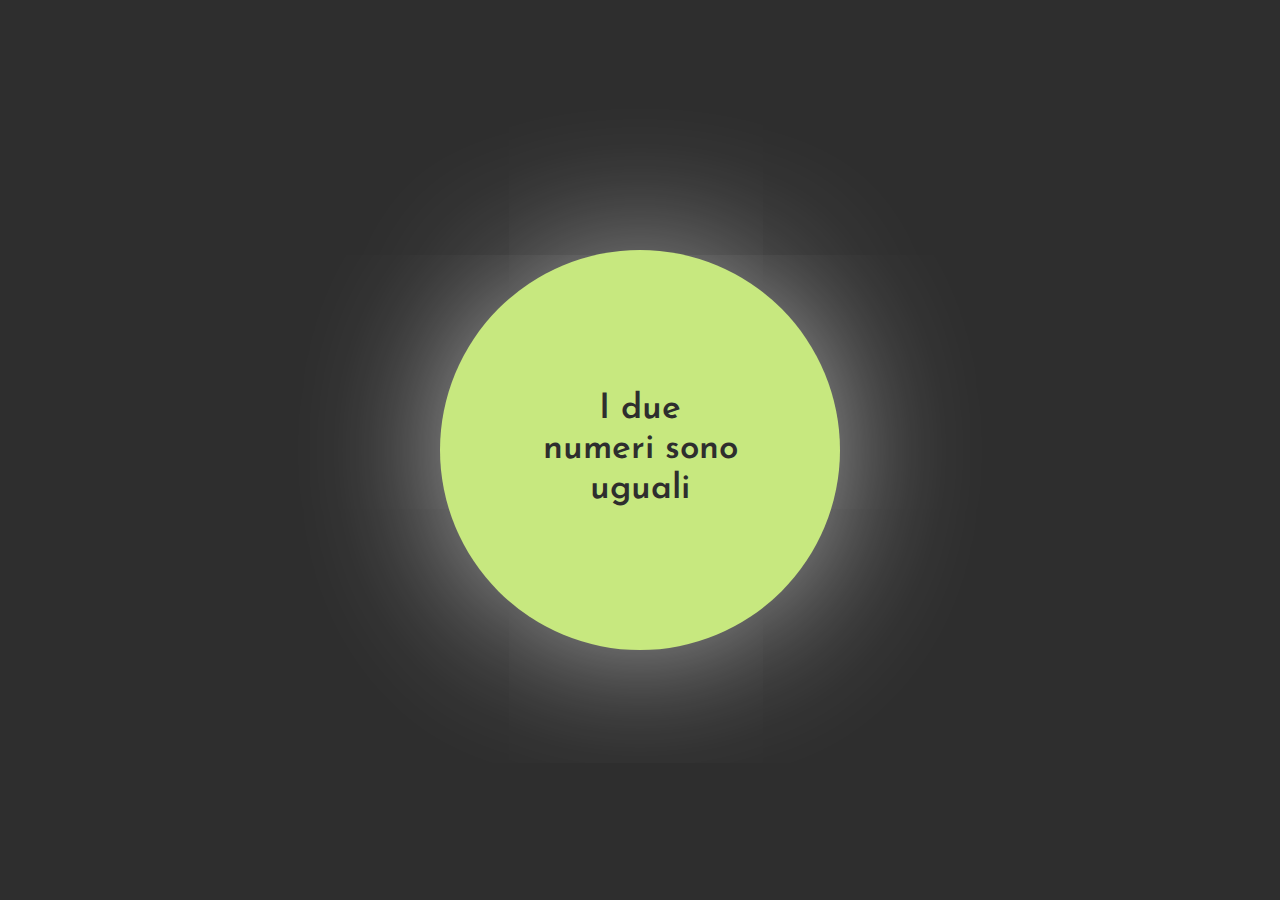
<file: snack-1/index.html>
<!DOCTYPE html>
<html lang="en" dir="ltr">
  <head>
    <meta charset="utf-8">
    <meta name="viewport" content="width=device-width, initial-scale=1.0">
    <meta http-equiv="X-UA-Compatible" content="ie=edge">
    <link href="https://fonts.googleapis.com/css2?family=Josefin+Sans:wght@200;400;700&display=swap" rel="stylesheet">
    <link rel="stylesheet" href="css/style.css">
    <title>Snack-1</title>
  </head>
  <body>
          <div class="Snack">
            <div id="scritta">
              <div id="maggiore"></div>
            </div>
    </div>
    <script src="js/script.js" charset="utf-8"></script>

  </body>
</html>
</file>
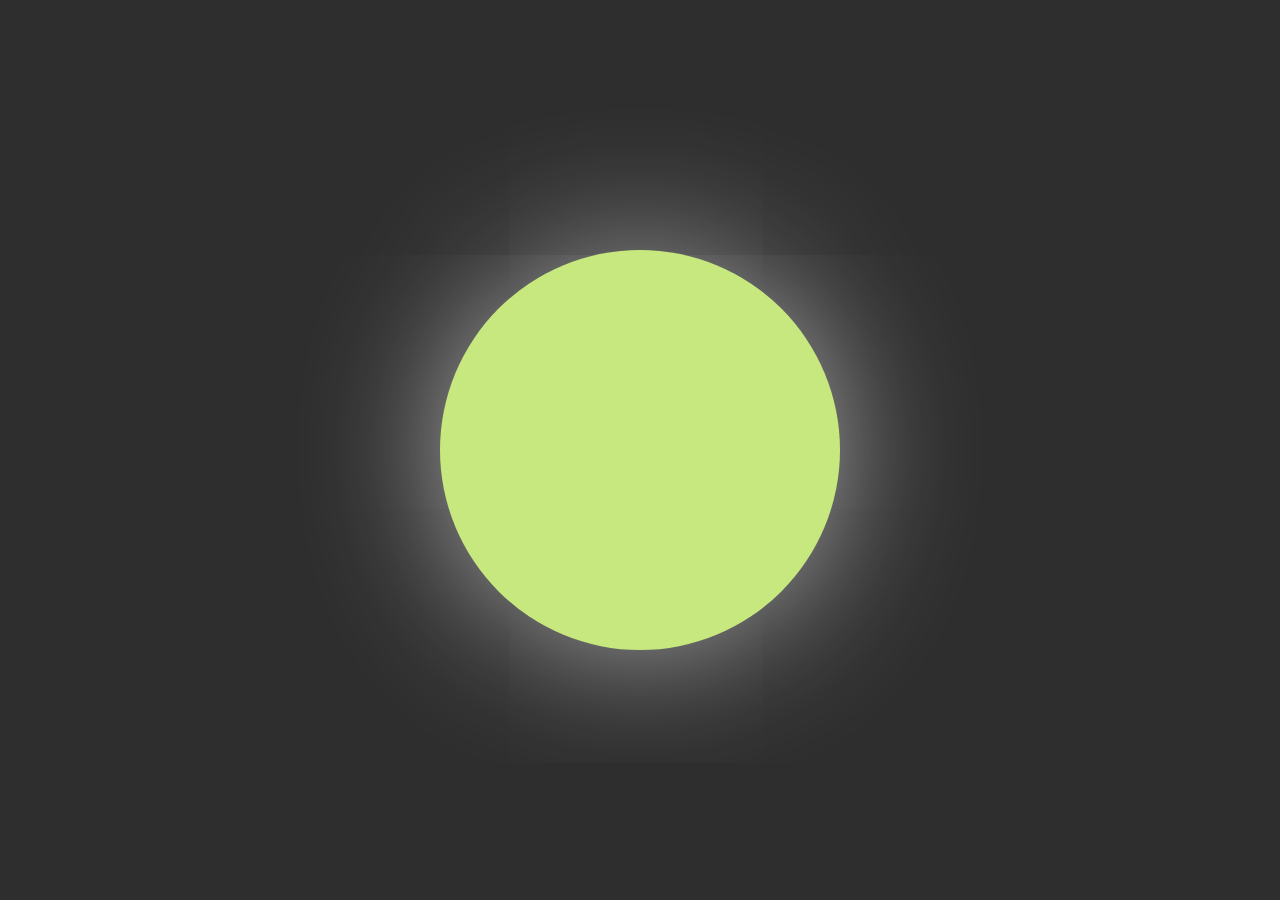
<file: snack-2/index.html>
<!DOCTYPE html>
<html lang="en" dir="ltr">
  <head>
    <meta charset="utf-8">
    <meta name="viewport" content="width=device-width, initial-scale=1.0">
    <meta http-equiv="X-UA-Compatible" content="ie=edge">
    <link href="https://fonts.googleapis.com/css2?family=Josefin+Sans:wght@200;400;700&display=swap" rel="stylesheet">
    <link rel="stylesheet" href="css/style.css">
    <title>Snack-2</title>
  </head>
  <body>
          <div class="Snack">
            <div id="scritta">
              <div id="parola"></div>
            </div>
    </div>
    <script src="js/script.js" charset="utf-8"></script>

  </body>
</html>
</file>
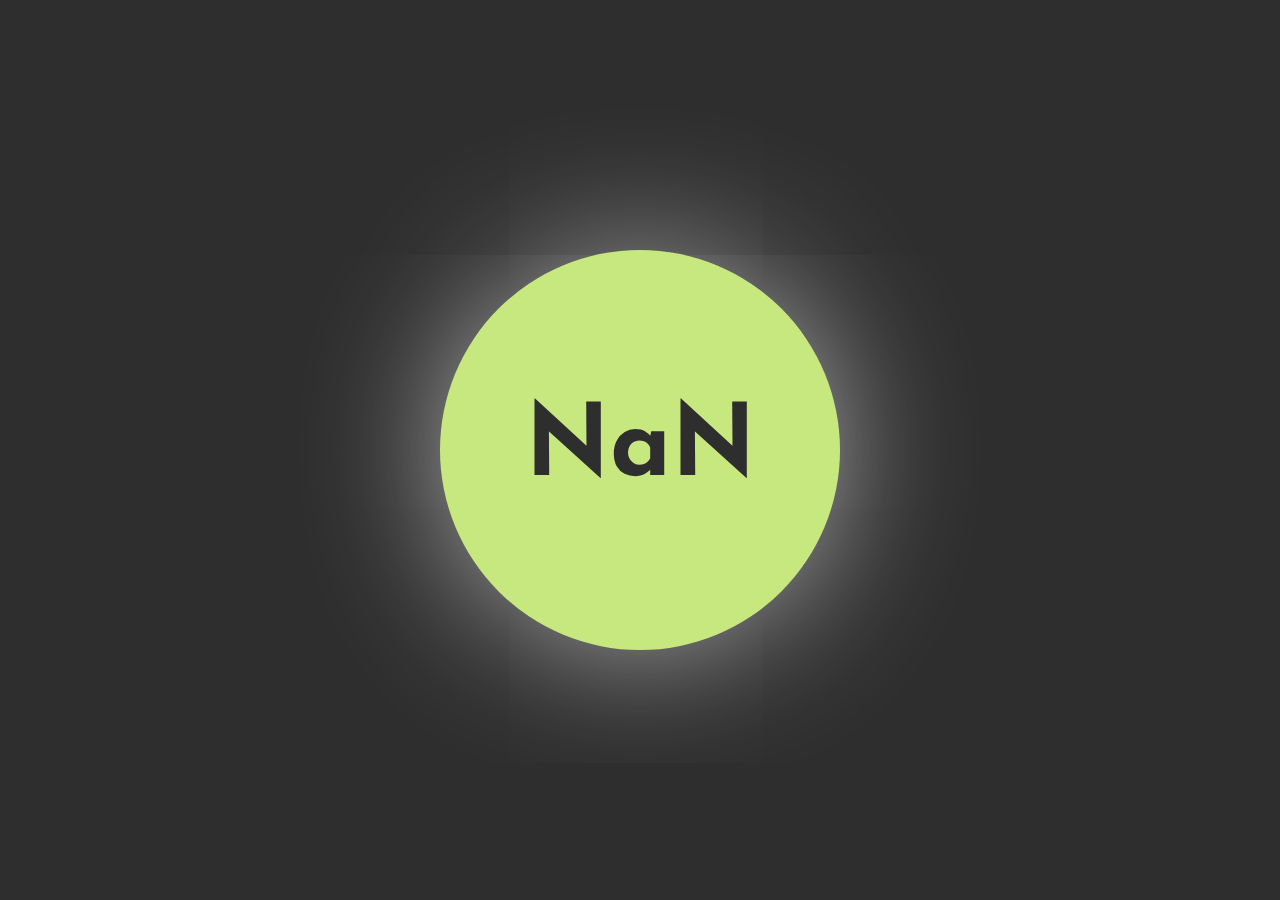
<file: snack-3/index.html>
<!DOCTYPE html>
<html lang="en" dir="ltr">
  <head>
    <meta charset="utf-8">
    <meta name="viewport" content="width=device-width, initial-scale=1.0">
    <meta http-equiv="X-UA-Compatible" content="ie=edge">
    <link href="https://fonts.googleapis.com/css2?family=Josefin+Sans:wght@200;400;700&display=swap" rel="stylesheet">
    <link rel="stylesheet" href="css/style.css">
    <title>Snack-3</title>
  </head>
  <body>
          <div class="Snack">
            <div id="scritta">
              <div id="numero"></div>
            </div>
    </div>
    <script src="js/script.js" charset="utf-8"></script>

  </body>
</html>
</file>
<file: snack-1/css/style.css>
*{
  box-sizing: border-box;
  margin: 0;
  padding: 0;
  font-family: 'Josefin Sans', sans-serif;
}


.Snack{
  display: flex;
  height: 100vh;
  background-color: #2e2e2e;
  align-content: center;
  justify-content: center;
}


#scritta{
  position: relative;
  margin: auto;
  border-radius: 100%;
  background-color: #c7e87f;
  padding: 10px;
  text-align: center;
  height: 400px;
  width: 400px;
  -webkit-box-shadow: 0px 0px 169px -33px rgba(255,255,255,1);
  -moz-box-shadow: 0px 0px 169px -33px rgba(255,255,255,1);
  box-shadow: 0px 0px 169px -33px rgba(255,255,255,1);
}

#maggiore{
  position: absolute;
  top: 50%;
  left: 50%;
  transform: translate(-50% ,-50%);
  font-size: 35px;
  line-height: 40px;
  font-weight: 600;
  color: #2e2e2e;
}
</file>
<file: snack-2/css/style.css>
*{
  box-sizing: border-box;
  margin: 0;
  padding: 0;
  font-family: 'Josefin Sans', sans-serif;
}


.Snack{
  display: flex;
  height: 100vh;
  background-color: #2e2e2e;
  align-content: center;
  justify-content: center;
}


#scritta{
  position: relative;
  margin: auto;
  border-radius: 100%;
  background-color: #c7e87f;
  padding: 10px;
  text-align: center;
  height: 400px;
  width: 400px;
  -webkit-box-shadow: 0px 0px 169px -33px rgba(255,255,255,1);
  -moz-box-shadow: 0px 0px 169px -33px rgba(255,255,255,1);
  box-shadow: 0px 0px 169px -33px rgba(255,255,255,1);
}

#parola{
  position: absolute;
  top: 50%;
  left: 50%;
  transform: translate(-50% ,-50%);
  font-size: 35px;
  line-height: 40px;
  font-weight: 600;
  color: #2e2e2e;
}
</file>
<file: snack-3/css/style.css>
*{
  box-sizing: border-box;
  margin: 0;
  padding: 0;
  font-family: 'Josefin Sans', sans-serif;
}


.Snack{
  display: flex;
  height: 100vh;
  background-color: #2e2e2e;
  align-content: center;
  justify-content: center;
}


#scritta{
  position: relative;
  margin: auto;
  border-radius: 100%;
  background-color: #c7e87f;
  padding: 10px;
  text-align: center;
  height: 400px;
  width: 400px;
  -webkit-box-shadow: 0px 0px 169px -33px rgba(255,255,255,1);
  -moz-box-shadow: 0px 0px 169px -33px rgba(255,255,255,1);
  box-shadow: 0px 0px 169px -33px rgba(255,255,255,1);
}

#numero{
  position: absolute;
  top: 50%;
  left: 50%;
  transform: translate(-50% ,-50%);
  font-size: 100px;
  font-weight: 700;
  color: #2e2e2e;
}
</file>
